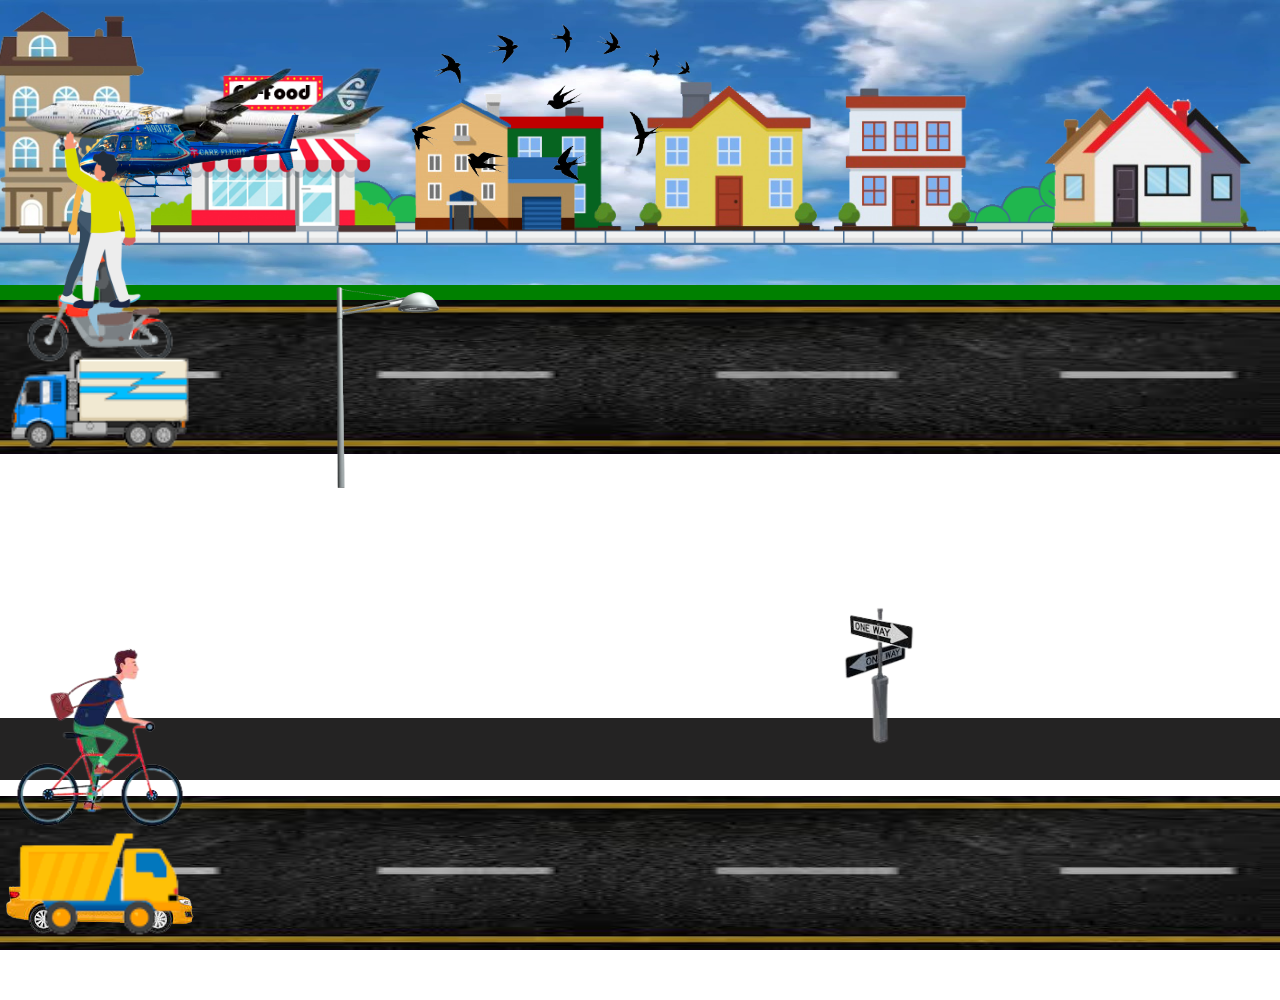
<file: animate.html>
<!DOCTYPE html>
<html lang="en">
<head>
    <meta charset="UTF-8">
    <meta name="viewport" content="width=device-width, initial-scale=1.0">
    <title>Animation</title>
    <link rel="stylesheet" href="/animate.css">
</head>
<body>
    <div class="relative">
        <img src="/imgi_1_skye.jpg" id="img1">
        <div class="absolute">
            <img src="/imgi_2_ilustrasion-scene.png" id="img2">
        </div>
        <div id="green"></div>
        <div class="absolute">
            <img src="/imgi_5_road.jfif" id="img3">
        </div>
        <div class="absolute">
            <img src="/imgi_12_206-2064127_selux-discera-street-lights-pinterest-of-modern-street-street-light-removebg-preview.png" id="img4">
        </div>
        <div class="absolute">
            <img src="/imgi_5_road.jfif" id="img5">>
        </div>
        <div class="absolute">
            <img src="/imgi_11_one_way-removebg-preview.png" id="img6">
        </div>

        <div id="black"></div>
    </div>

    <!-- Animation -->
     <!-- Forward -->
     <div class="forward">
        <img src="/imgi_18_birds-circling-in-the-sky-vector-21599876-removebg-previewbirds.png" id="birds">

        <img src="/imgi_14_sport car.png" id="car1">

        <img src="/imgi_9_pedestrian-color-vector-removebg-preview.png" id="person">

        <img src="/imgi_15_download__1_-removebg-preview (2)taxi.png" id="taxi">

        <img src="/imgi_13_download-removebg-preview (5)bicycle.png" id="bicycle">

        <img src="/imgi_16_download__1_-removebg-preview (3)lorry2.png" id="lorry2">
        <!-- Backward -->
        <img src="/imgi_3_Aeroplane_2-removebg-preview.png" id="plane">

        <img src="/imgi_4_air-helicopter-removebg-preview.png" id="helicopter">

        <img src="/imgi_10_back-view-man-waving-hand-free-vector-removebg-previewperson2.png" id="person2">

        <img src="/imgi_6_download__3_-removebg-preview (1)bicycle2.png" id="bicycle2">

        <img src="/imgi_7_download-removebg-preview (4)lorry.png" id="lorry">

     </div>
</body>
</html>
</file>
